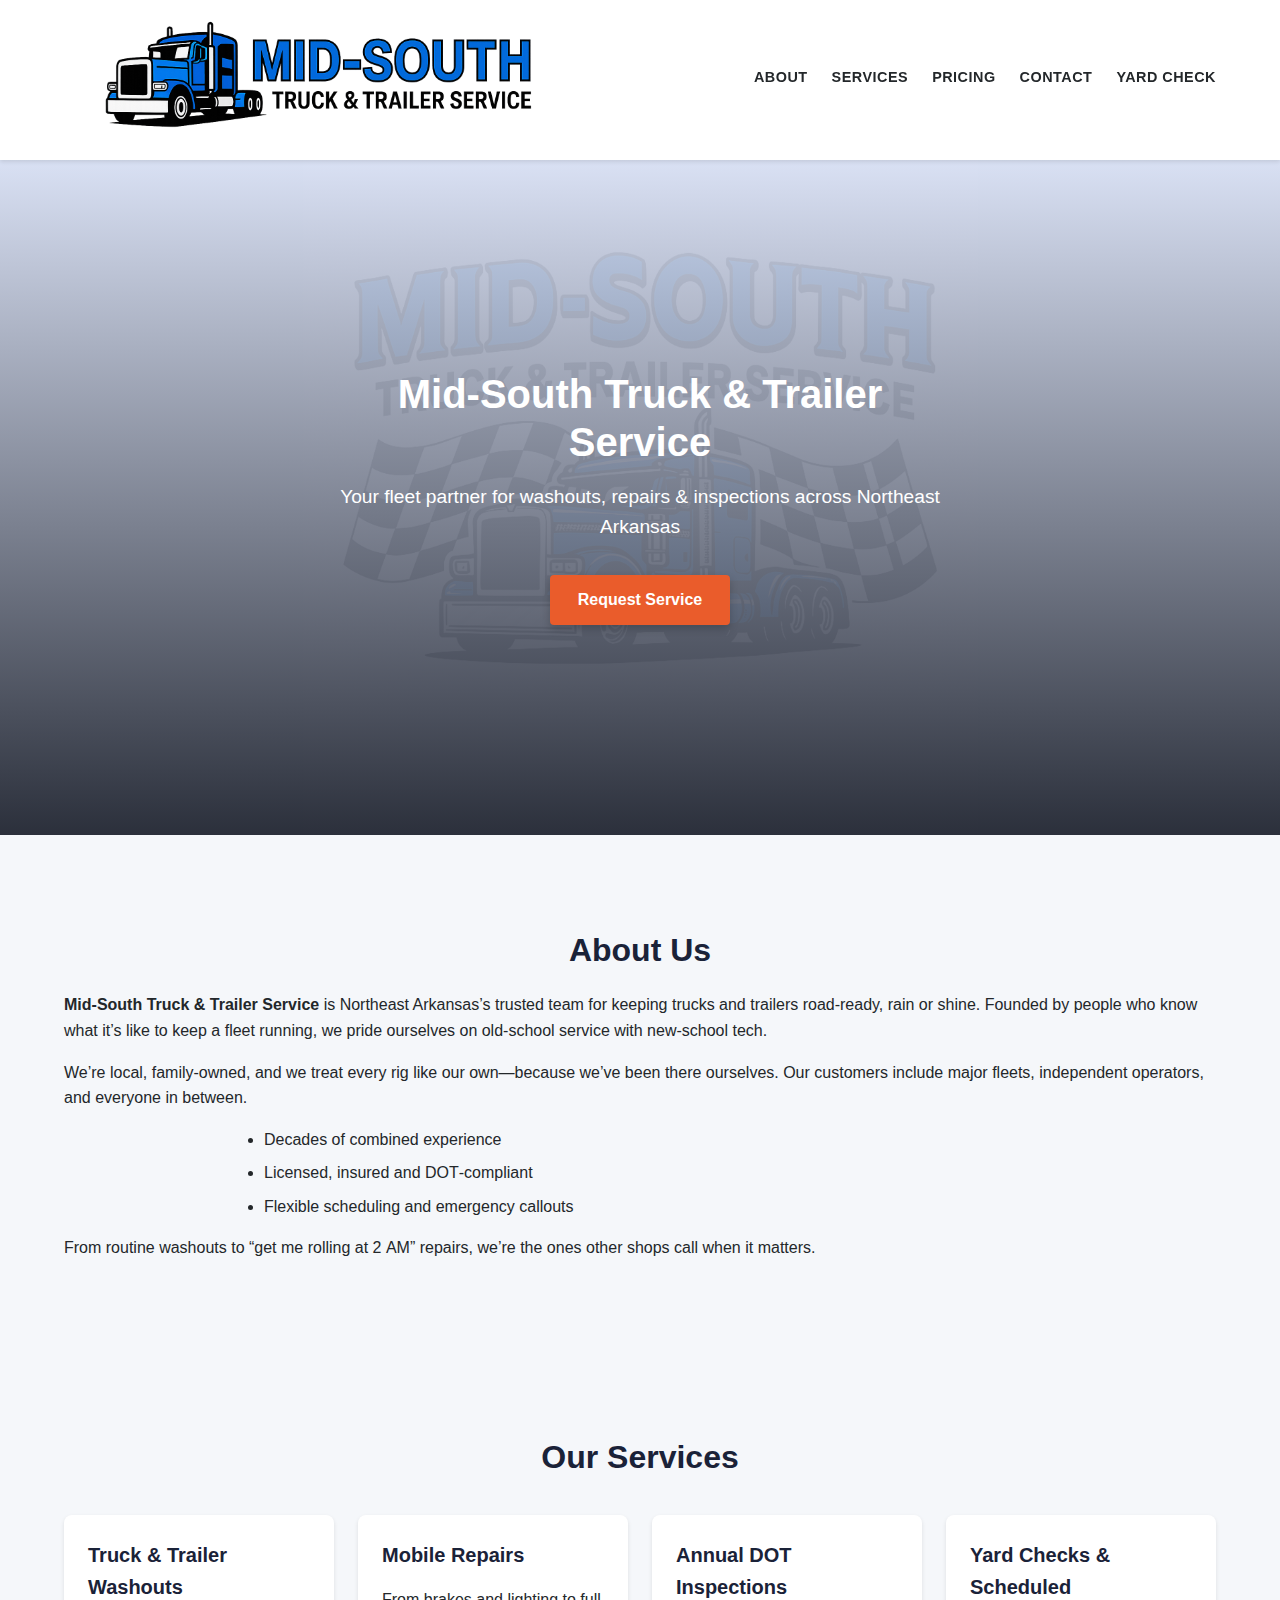
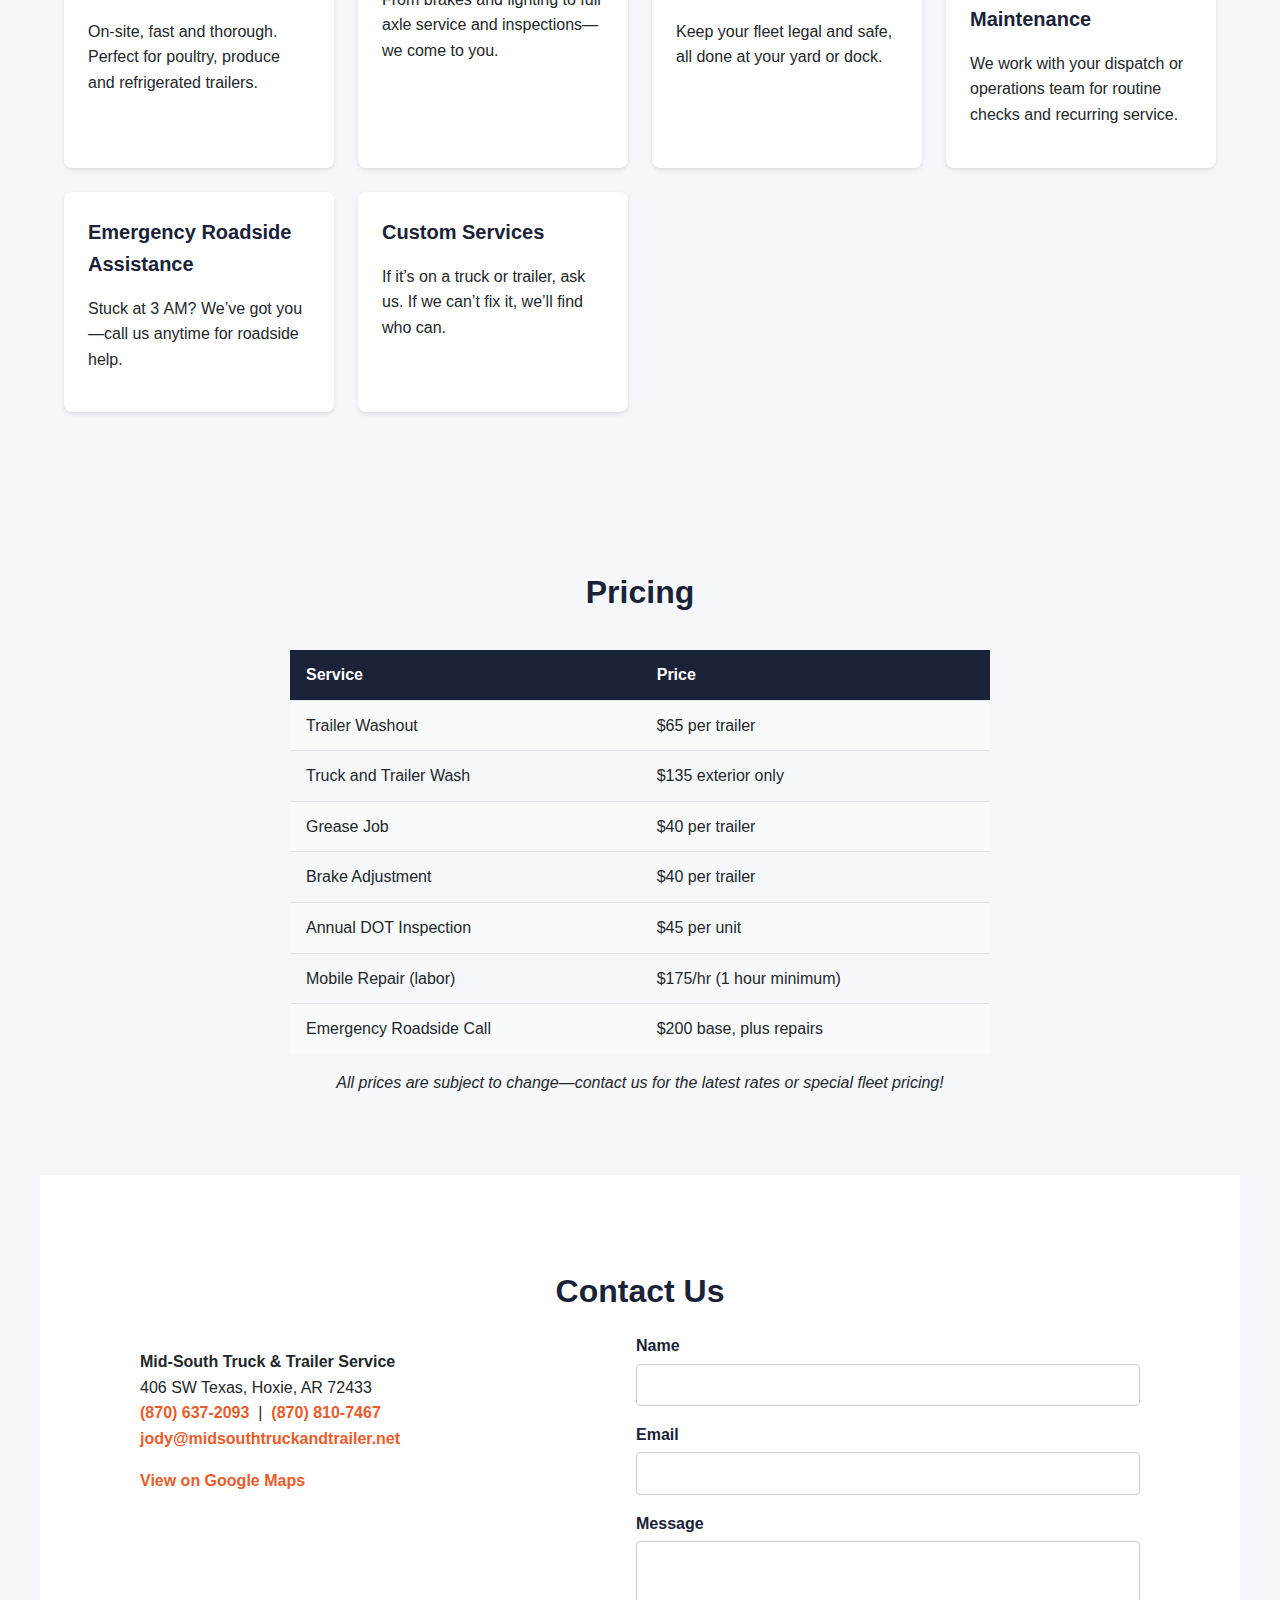
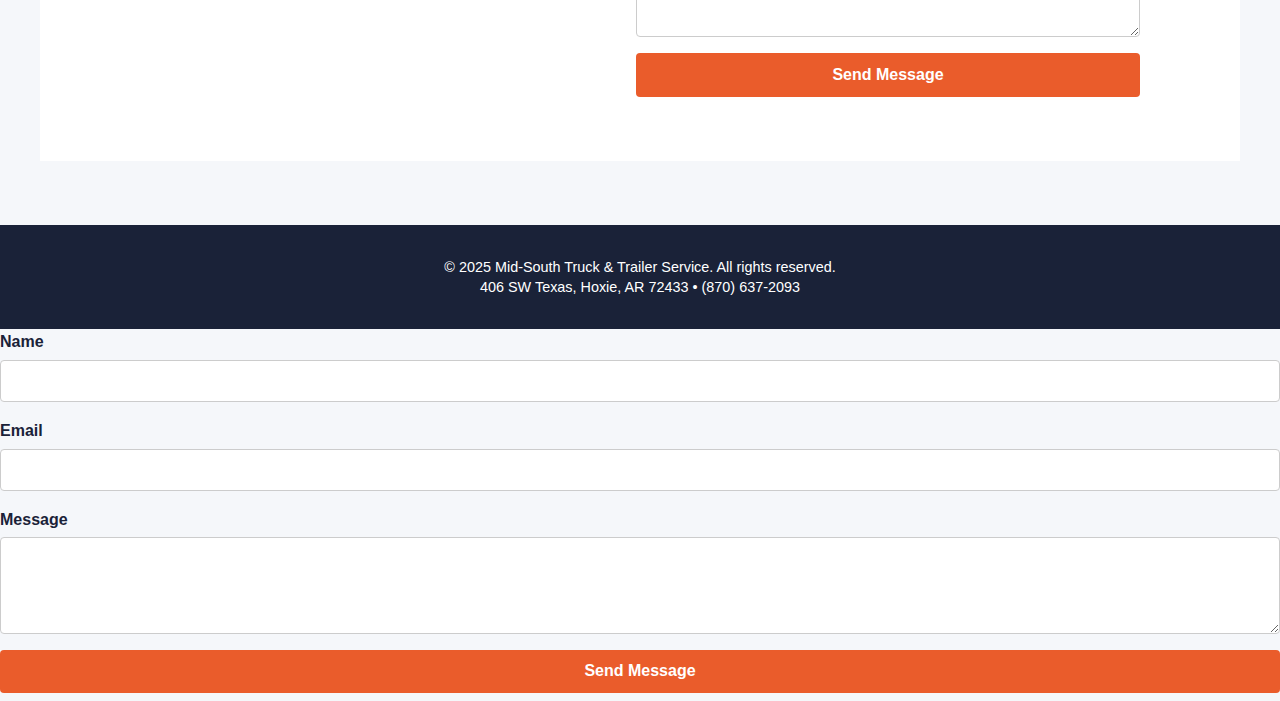
<file: index.html>
<!DOCTYPE html>
<html lang="en">
  <head>
    <meta charset="UTF-8">
    <meta name="viewport" content="width=device-width, initial-scale=1.0">
    <title>Mid‑South Truck &amp; Trailer Service</title>
    <!-- Custom stylesheet for the revamped site -->
    <link rel="stylesheet" href="style.css">
    <!-- SMTP.js for contact form email sending (replace token in script below) -->
  </head>
  <body>
    <header class="site-header">
      <div class="container">
        <a href="#">
          <img class="logo" src="MidSouthOfficialLogo2.png" alt="Mid‑South Truck &amp; Trailer Service Logo" />
        </a>
        <nav class="site-nav">
          <a href="#about">About</a>
          <a href="#services">Services</a>
          <a href="#pricing">Pricing</a>
          <a href="#contact">Contact</a>
          <a href="yardcheck/index.html">Yard Check</a>
        </nav>
      </div>
    </header>

    <section class="hero">
      <div class="hero-content">
        <h1>Mid‑South Truck &amp; Trailer Service</h1>
        <p>Your fleet partner for washouts, repairs &amp; inspections across Northeast Arkansas</p>
        <a class="cta-btn" href="#contact">Request Service</a>
      </div>
    </section>

    <section id="about" class="about-section section">
      <h2>About Us</h2>
      <p><strong>Mid‑South Truck &amp; Trailer Service</strong> is Northeast Arkansas’s trusted team for keeping trucks and trailers road‑ready, rain or shine. Founded by people who know what it’s like to keep a fleet running, we pride ourselves on old‑school service with new‑school tech.</p>
      <p>We’re local, family‑owned, and we treat every rig like our own—because we’ve been there ourselves. Our customers include major fleets, independent operators, and everyone in between.</p>
      <ul>
        <li>Decades of combined experience</li>
        <li>Licensed, insured and DOT‑compliant</li>
        <li>Flexible scheduling and emergency callouts</li>
      </ul>
      <p>From routine washouts to “get me rolling at 2 AM” repairs, we’re the ones other shops call when it matters.</p>
    </section>

    <section id="services" class="services-section section">
      <h2>Our Services</h2>
      <div class="services-grid">
        <div class="service-item">
          <h3>Truck &amp; Trailer Washouts</h3>
          <p>On‑site, fast and thorough. Perfect for poultry, produce and refrigerated trailers.</p>
        </div>
        <div class="service-item">
          <h3>Mobile Repairs</h3>
          <p>From brakes and lighting to full axle service and inspections—we come to you.</p>
        </div>
        <div class="service-item">
          <h3>Annual DOT Inspections</h3>
          <p>Keep your fleet legal and safe, all done at your yard or dock.</p>
        </div>
        <div class="service-item">
          <h3>Yard Checks &amp; Scheduled Maintenance</h3>
          <p>We work with your dispatch or operations team for routine checks and recurring service.</p>
        </div>
        <div class="service-item">
          <h3>Emergency Roadside Assistance</h3>
          <p>Stuck at 3 AM? We’ve got you—call us anytime for roadside help.</p>
        </div>
        <div class="service-item">
          <h3>Custom Services</h3>
          <p>If it’s on a truck or trailer, ask us. If we can’t fix it, we’ll find who can.</p>
        </div>
      </div>
    </section>

    <section id="pricing" class="pricing-section section">
      <h2>Pricing</h2>
      <table>
        <tr><th>Service</th><th>Price</th></tr>
        <tr><td>Trailer Washout</td><td>$65 per trailer</td></tr>
        <tr><td>Truck and Trailer Wash</td><td>$135 exterior only</td></tr>
        <tr><td>Grease Job</td><td>$40 per trailer</td></tr>
        <tr><td>Brake Adjustment</td><td>$40 per trailer</td></tr>
        <tr><td>Annual DOT Inspection</td><td>$45 per unit</td></tr>
        <tr><td>Mobile Repair (labor)</td><td>$175/hr (1 hour minimum)</td></tr>
        <tr><td>Emergency Roadside Call</td><td>$200 base, plus repairs</td></tr>
      </table>
      <p style="text-align:center; margin-top:1rem; font-style:italic;">All prices are subject to change—contact us for the latest rates or special fleet pricing!</p>
    </section>

    <section id="contact" class="contact-section section">
      <h2>Contact Us</h2>
      <div class="contact-content">
        <div class="contact-info">
          <p>
            <strong>Mid‑South Truck &amp; Trailer Service</strong><br />
            406 SW Texas, Hoxie, AR 72433<br />
            <a href="tel:+18706372093">(870) 637‑2093</a> &nbsp;|&nbsp; <a href="tel:+18708107467">(870) 810‑7467</a><br />
            <a href="mailto:jody@midsouthtruckandtrailer.net">jody@midsouthtruckandtrailer.net</a>
          </p>
          <p><a href="https://maps.google.com/?q=406+SW+Texas+Hoxie+AR+72433" target="_blank">View on Google Maps</a></p>
        </div>
        <form id="contact-form">
          <label for="contact-name">Name</label>
          <input id="contact-name" name="name" required />
          <label for="contact-email">Email</label>
          <input id="contact-email" name="email" type="email" required />
          <label for="contact-message">Message</label>
          <textarea id="contact-message" name="message" rows="4" required></textarea>
          <button type="submit">Send Message</button>
        </form>
      </div>
    </section>

    <footer class="site-footer">
      &copy; 2025 Mid‑South Truck &amp; Trailer Service. All rights reserved.<br />
      406 SW Texas, Hoxie, AR 72433 • (870) 637‑2093
    </footer>

<!-- Hidden iframe to receive the form submission -->
<iframe name="hidden_iframe" style="display:none;"></iframe>

<form id="contact-form"
      action="https://script.google.com/macros/s/AKfycbw-QzjafYY0tv8ylc_8umpkQt7AYn1NefOmsA_IhgWAMIQAbjZMk7frnTVeNFF8hGo/exec"
      method="post"
      target="hidden_iframe"
      onsubmit="contactSubmitted()">
  <label for="contact-name">Name</label>
  <input id="contact-name" name="name" required />
  <label for="contact-email">Email</label>
  <input id="contact-email" name="email" type="email" required />
  <label for="contact-message">Message</label>
  <textarea id="contact-message" name="message" rows="4" required></textarea>
  <!-- Hidden subject so your script knows what kind of email this is -->
  <input type="hidden" name="subject" value="Website Contact Form" />
  <button type="submit">Send Message</button>
</form>

<script>
function contactSubmitted() {
  // Wait a moment for the POST to go through
  setTimeout(function () {
    alert('Thanks for reaching out! We will contact you soon.');
    document.getElementById('contact-form').reset();
  }, 500);
}
</script>
  </body>
</html>
</file>
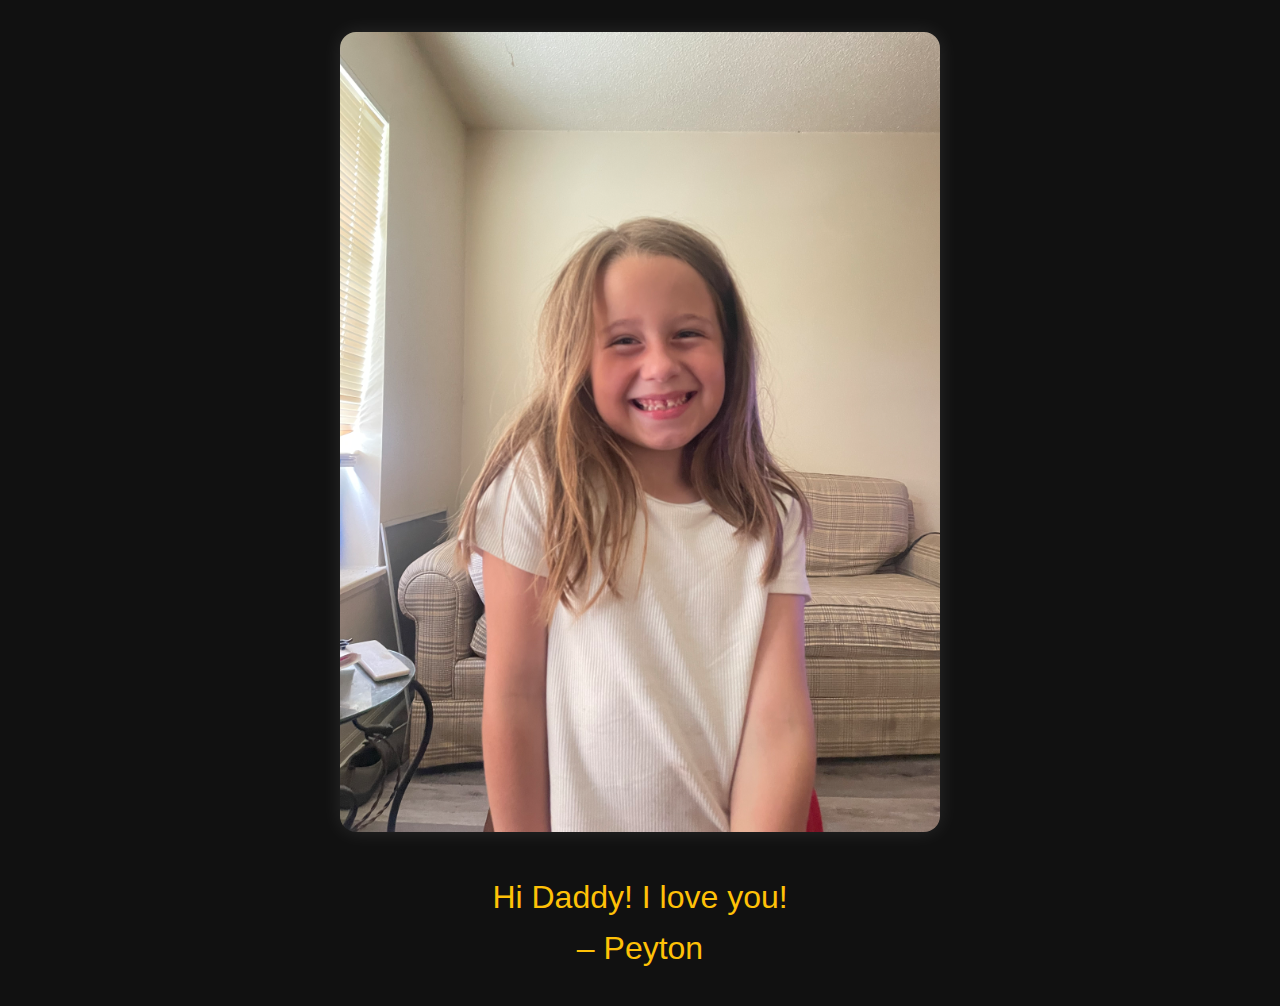
<file: message/index.html>
<!DOCTYPE html>
<html lang="en">
<head>
  <meta charset="UTF-8" />
  <meta name="viewport" content="width=device-width, initial-scale=1.0" />
  <title>A Message from Peyton</title>
  <link rel="stylesheet" href="/style.css" />
  <style>
    body {
      background-color: #111;
      color: #f2f2f2;
      font-family: 'Segoe UI', Tahoma, Geneva, Verdana, sans-serif;
      text-align: center;
      padding: 2rem;
    }

    .container {
      max-width: 800px;
      margin: auto;
    }

    .message-photo {
      width: 100%;
      max-width: 600px;
      border-radius: 16px;
      box-shadow: 0 0 20px rgba(255, 255, 255, 0.1);
    }

    .message-text {
      margin-top: 2rem;
      font-size: 2rem;
      color: #ffc107;
    }

    @media (max-width: 600px) {
      .message-text {
        font-size: 1.5rem;
      }
    }
  </style>
</head>
<body>
  <div class="container">
    <img src="Peyton.jpg" alt="Peyton smiling" class="message-photo" />
    <div class="message-text">Hi Daddy! I love you!<br>– Peyton</div>
  </div>
</body>
</html>
</file>
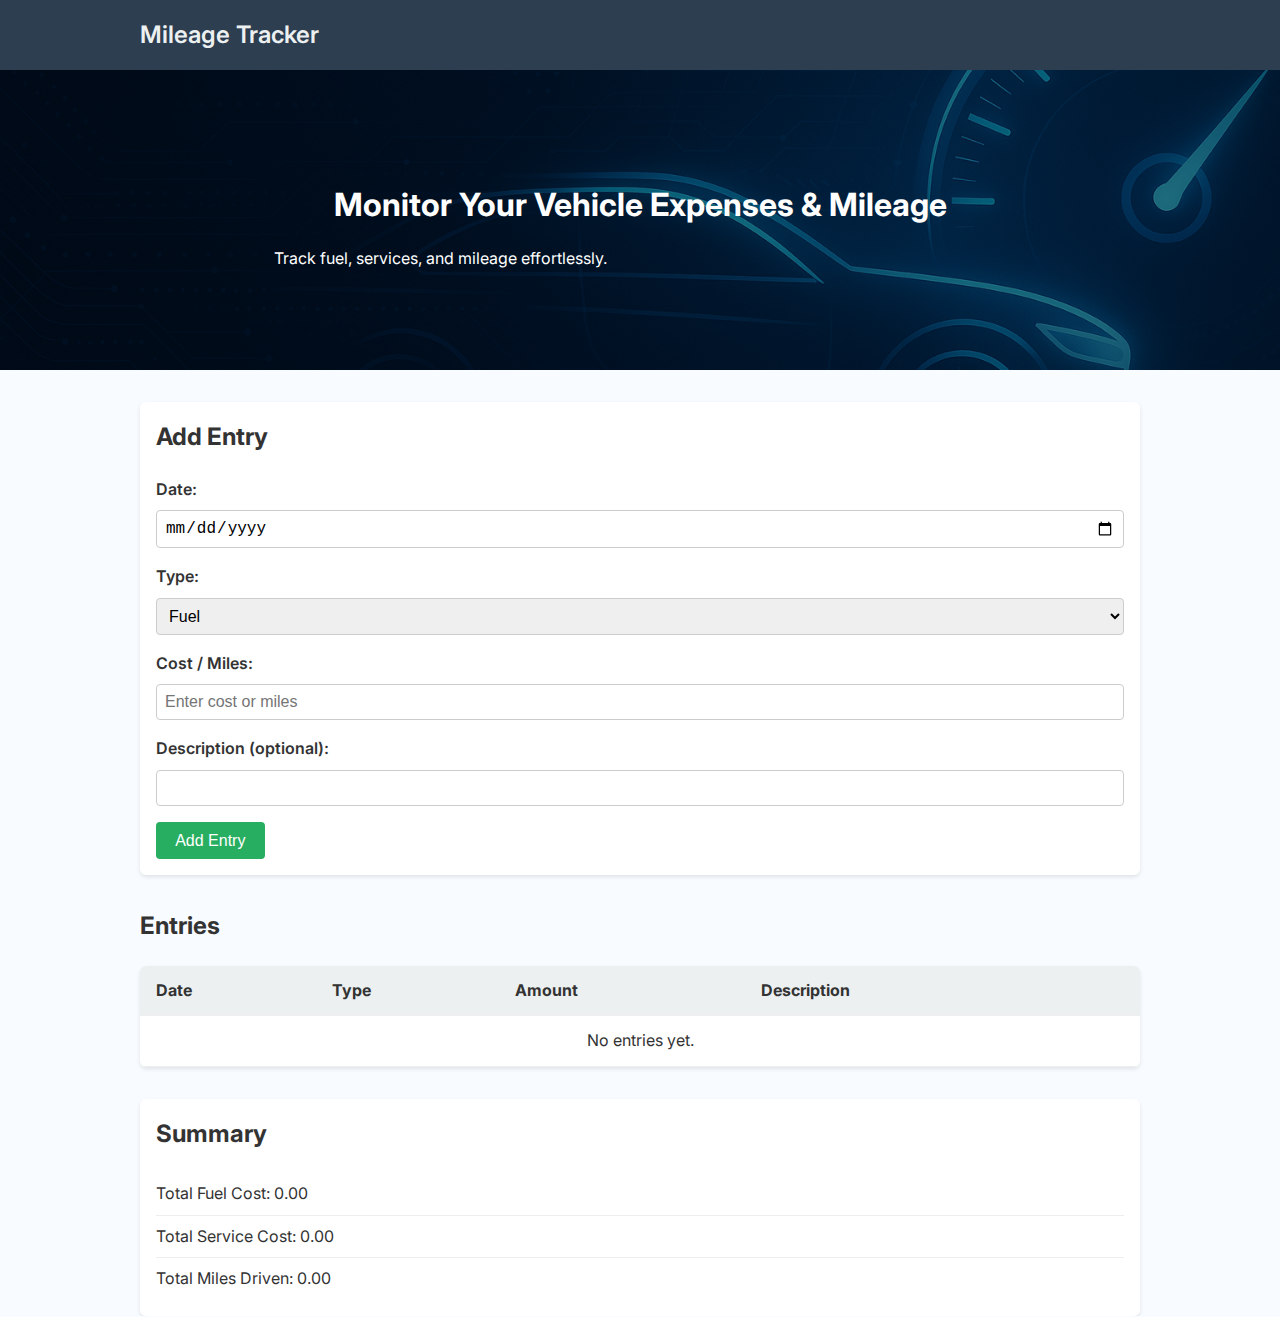
<file: mileagetracker/index.html>
<!DOCTYPE html>
<html lang="en">
<head>
    <meta charset="UTF-8">
    <meta name="viewport" content="width=device-width, initial-scale=1.0">
    <title>Mileage Tracker</title>
    <link rel="stylesheet" href="css/style.css">
</head>
<body>
    <!-- Navigation -->
    <nav class="navbar">
        <div class="container">
            <h1 class="logo">Mileage Tracker</h1>
        </div>
    </nav>

    <!-- Hero Section -->
    <section class="hero">
        <div class="hero-overlay">
            <div class="container">
                <h2 class="hero-title">Monitor Your Vehicle Expenses & Mileage</h2>
                <p class="hero-subtitle">Track fuel, services, and mileage effortlessly.</p>
            </div>
        </div>
    </section>

    <!-- Main Content -->
    <main class="container">
        <section class="entry-form">
            <h2>Add Entry</h2>
            <form id="entryForm">
                <div class="form-group">
                    <label for="entryDate">Date:</label>
                    <input type="date" id="entryDate" required>
                </div>
                <div class="form-group">
                    <label for="entryType">Type:</label>
                    <select id="entryType" required>
                        <option value="fuel">Fuel</option>
                        <option value="service">Service</option>
                        <option value="mileage">Mileage</option>
                    </select>
                </div>
                <div class="form-group">
                    <label for="entryAmount">Cost / Miles:</label>
                    <input type="number" step="0.01" id="entryAmount" placeholder="Enter cost or miles" required>
                </div>
                <div class="form-group">
                    <label for="entryDescription">Description (optional):</label>
                    <input type="text" id="entryDescription">
                </div>
                <button type="submit" class="btn">Add Entry</button>
            </form>
        </section>

        <section class="entry-list">
            <h2>Entries</h2>
            <table id="entriesTable">
                <thead>
                    <tr>
                        <th>Date</th>
                        <th>Type</th>
                        <th>Amount</th>
                        <th>Description</th>
                        <th></th>
                    </tr>
                </thead>
                <tbody>
                    <!-- Entries will be inserted here -->
                </tbody>
            </table>
        </section>

        <section class="summary">
            <h2>Summary</h2>
            <ul id="summaryList">
                <!-- Summary stats will be inserted here -->
            </ul>
        </section>
    </main>

    <script src="js/script.js"></script>
</body>
</html>
</file>
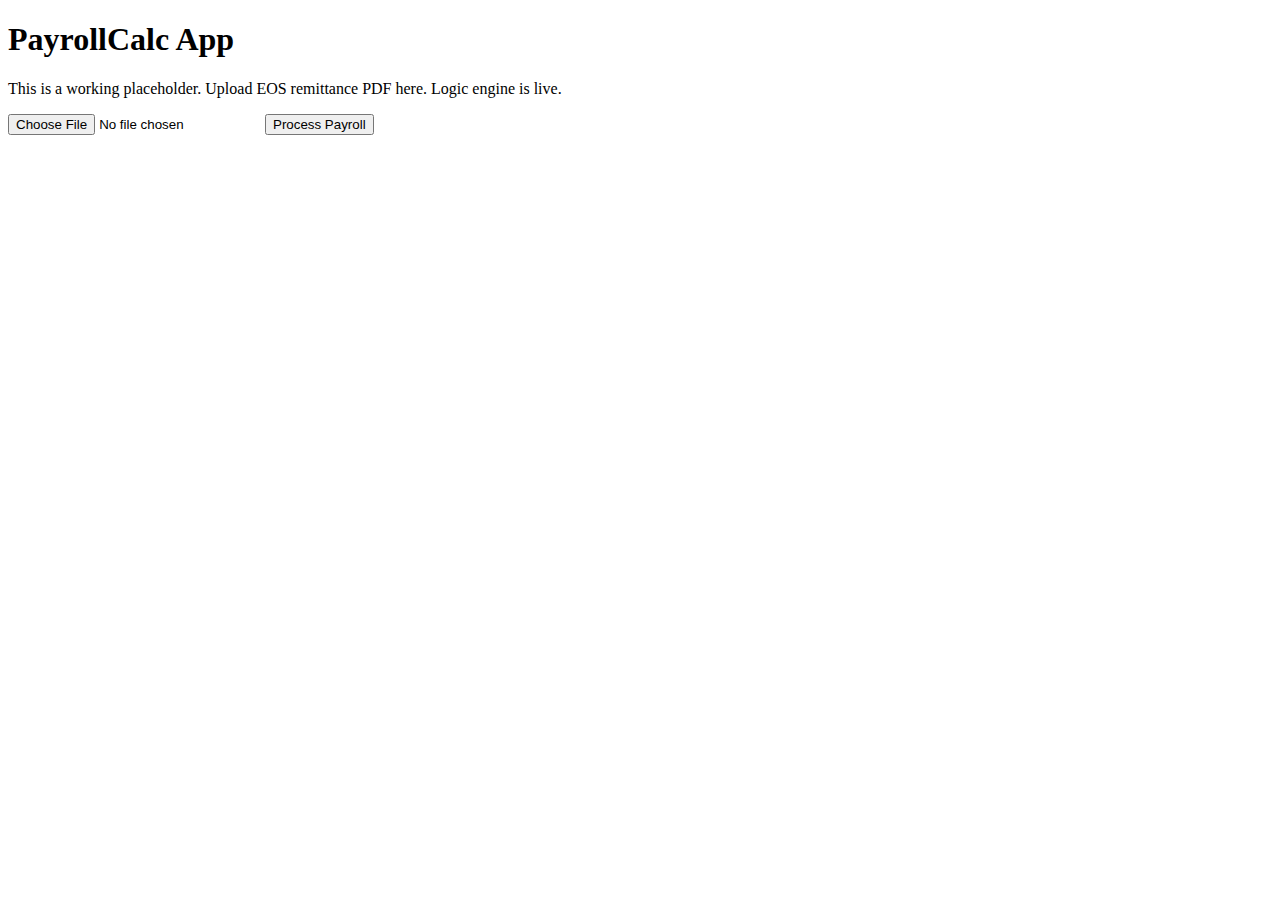
<file: payrollcalc/index.html>
<!DOCTYPE html>
<html lang="en">
<head>
  <meta charset="UTF-8" />
  <meta name="viewport" content="width=device-width, initial-scale=1.0" />
  <title>PayrollCalc</title>
</head>
<body>
  <h1>PayrollCalc App</h1>
  <p>This is a working placeholder. Upload EOS remittance PDF here. Logic engine is live.</p>
  <form action="#" method="POST" enctype="multipart/form-data">
    <input type="file" name="remittance" accept=".pdf" />
    <button type="submit">Process Payroll</button>
  </form>
</body>
</html>
</file>
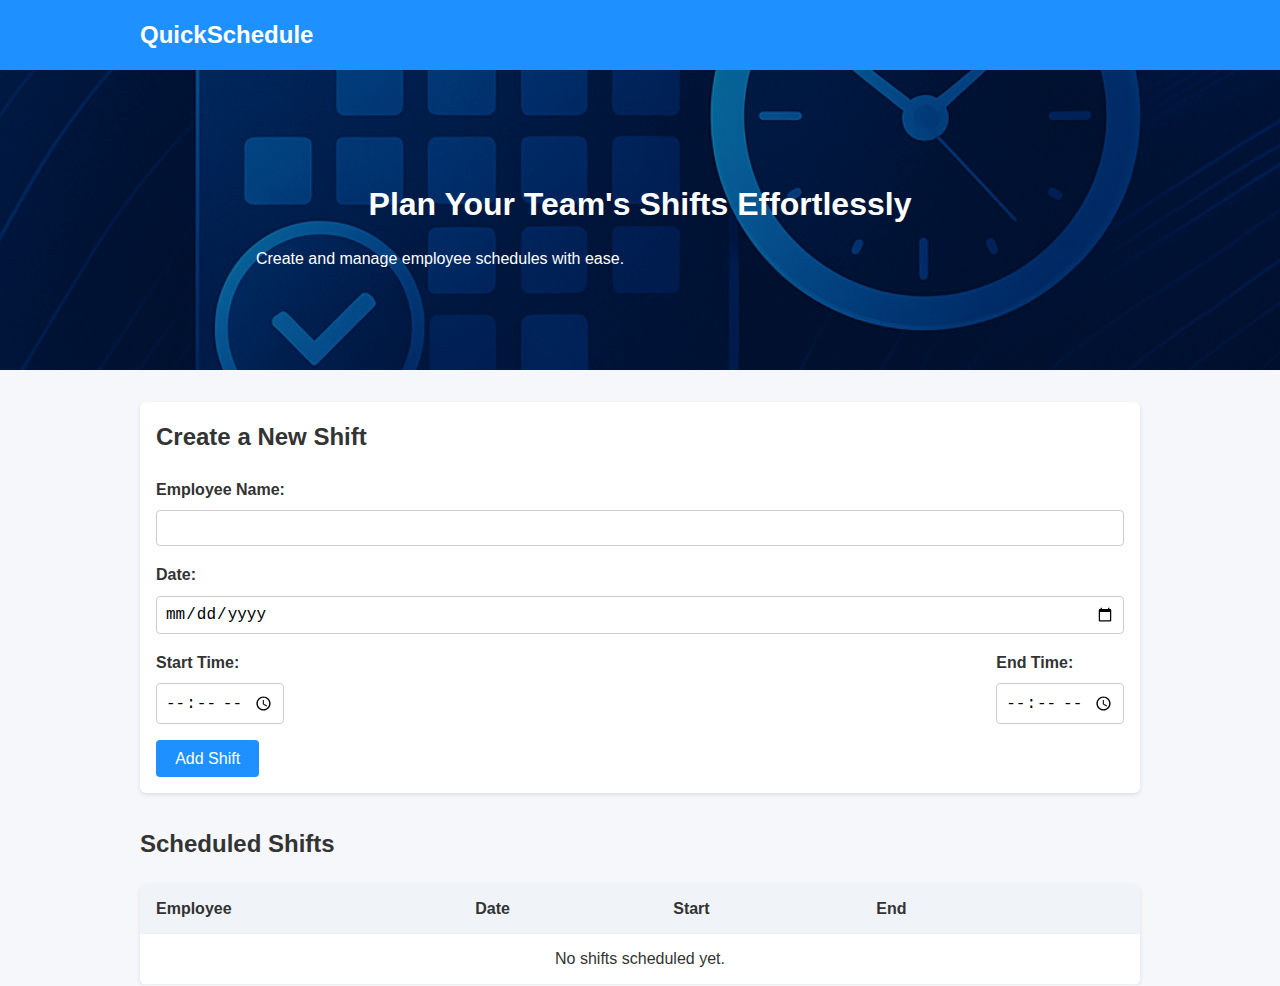
<file: Quickschedule/index.html>
<!DOCTYPE html>
<html lang="en">
<head>
    <meta charset="UTF-8">
    <meta name="viewport" content="width=device-width, initial-scale=1.0">
    <title>QuickSchedule</title>
    <link rel="stylesheet" href="css/style.css">
</head>
<body>
    <!-- Navigation -->
    <nav class="navbar">
        <div class="container">
            <h1 class="logo">QuickSchedule</h1>
        </div>
    </nav>

    <!-- Hero Section -->
    <section class="hero">
        <div class="hero-overlay">
            <div class="container">
                <h2 class="hero-title">Plan Your Team's Shifts Effortlessly</h2>
                <p class="hero-subtitle">Create and manage employee schedules with ease.</p>
            </div>
        </div>
    </section>

    <!-- Main Content -->
    <main class="container">
        <section class="scheduler">
            <h2>Create a New Shift</h2>
            <form id="scheduleForm">
                <div class="form-group">
                    <label for="employeeName">Employee Name:</label>
                    <input type="text" id="employeeName" required>
                </div>
                <div class="form-group">
                    <label for="shiftDate">Date:</label>
                    <input type="date" id="shiftDate" required>
                </div>
                <div class="form-row">
                    <div class="form-group">
                        <label for="startTime">Start Time:</label>
                        <input type="time" id="startTime" required>
                    </div>
                    <div class="form-group">
                        <label for="endTime">End Time:</label>
                        <input type="time" id="endTime" required>
                    </div>
                </div>
                <button type="submit" class="btn">Add Shift</button>
            </form>
        </section>

        <section class="schedule-list">
            <h2>Scheduled Shifts</h2>
            <table id="scheduleTable">
                <thead>
                    <tr>
                        <th>Employee</th>
                        <th>Date</th>
                        <th>Start</th>
                        <th>End</th>
                        <th></th>
                    </tr>
                </thead>
                <tbody>
                    <!-- Schedule rows will be inserted here by JavaScript -->
                </tbody>
            </table>
        </section>
    </main>

    <script src="js/script.js"></script>
</body>
</html>
</file>
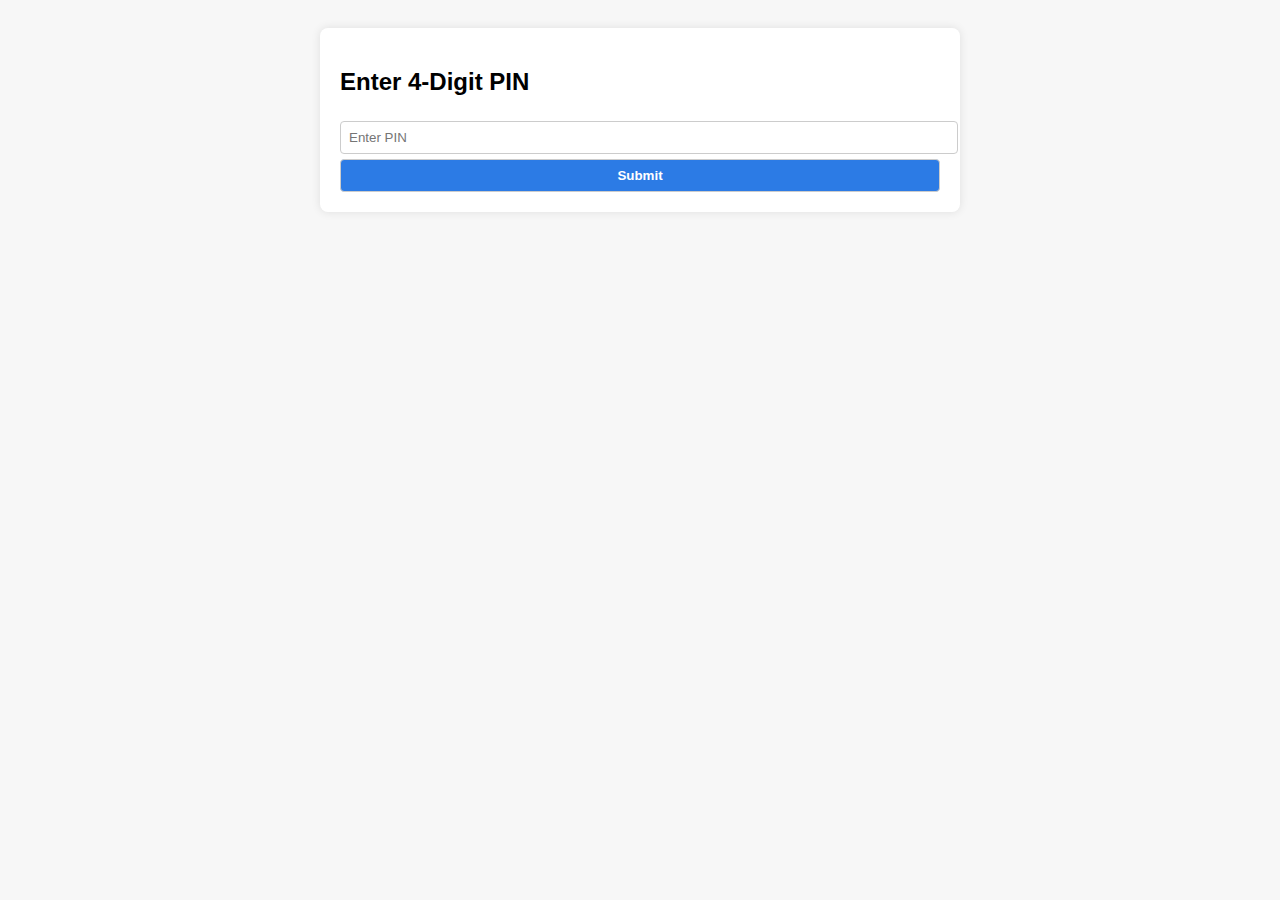
<file: yardcheck/index.html>
<!DOCTYPE html>
<html lang="en">
<head>
  <meta charset="UTF-8" />
  <meta name="viewport" content="width=device-width, initial-scale=1.0" />
  <title>EOS Yard Check</title>
  <script defer src="yard_check.js"></script>
  <style>
    body {
      font-family: sans-serif;
      background-color: #f7f7f7;
      padding: 20px;
    }
    .hidden {
      display: none;
    }
    .card {
      background: white;
      padding: 20px;
      border-radius: 8px;
      box-shadow: 0 0 10px rgba(0, 0, 0, 0.1);
      max-width: 600px;
      margin: auto;
    }
    label {
      font-weight: bold;
      display: block;
      margin-top: 15px;
    }
    input, select, textarea, button {
      width: 100%;
      padding: 8px;
      margin-top: 5px;
      border-radius: 4px;
      border: 1px solid #ccc;
    }
    button {
      background-color: #2c7be5;
      color: white;
      font-weight: bold;
      cursor: pointer;
    }
    button:hover {
      background-color: #1a5dc9;
    }
  </style>
</head>
<body>
  <div class="card">
    <div id="login-section">
      <h2>Enter 4-Digit PIN</h2>
      <input type="password" id="pin-input" maxlength="4" placeholder="Enter PIN" />
      <button onclick="verifyPin()">Submit</button>
    </div>

    <div id="form-section" class="hidden">
      <h2>EOS Yard Check - Hello <span id="username"></span></h2>

      <label for="location">Location</label>
      <select id="yard-location" onchange="updateLocationOptions()">
        <option value="">-- Select --</option>
        <option value="Pocahontas">Pocahontas</option>
        <option value="Batesville">Batesville</option>
      </select>

      <div id="sub-location-group" class="hidden">
        <label for="sub-location">Specific Location</label>
        <select id="sub-location"></select>
      </div>

      <label for="trailer">Trailer Number</label>
      <input type="text" id="trailer-number" />

      <label for="load-status">Loaded or Empty?</label>
      <select id="load-status">
        <option value="Loaded">Loaded</option>
        <option value="Empty">Empty</option>
      </select>

      <label for="fuel">Fuel Level</label>
      <select id="fuel">
        <option value="Empty">Empty</option>
        <option value="1/4">1/4</option>
        <option value="1/2">1/2</option>
        <option value="3/4">3/4</option>
        <option value="Full">Full</option>
      </select>

      <label for="temperature">Trailer Temperature (°F)</label>
      <input type="number" id="temperature" />

      <label for="washout">Trailer Wash Out?</label>
      <select id="washout">
        <option value="No">No</option>
        <option value="Yes">Yes</option>
      </select>

      <label for="notes">Notes / Issues to Report</label>
      <textarea id="notes" rows="4" placeholder="Note flats, brake issues, greasing, etc. and message Darrell in Cliq with photos!"></textarea>

      <button onclick="submitTrailerEntry()">Submit This Trailer</button>
    </div>

    <div id="confirmation-section" class="hidden">
      <h2>Review Entry</h2>
      <div id="entry-summary"></div>
      <p>Is this information correct?</p>
      <button onclick="confirmEntry(true)">Yes</button>
      <button onclick="confirmEntry(false)">No</button>
    </div>

    <div id="more-trailers-section" class="hidden">
      <p>Are there any more trailers to enter?</p>
      <button onclick="handleMore(true)">Yes</button>
      <button onclick="handleMore(false)">No</button>
    </div>

    <div id="final-section" class="hidden">
      <h2>Daily Yard Check Complete!</h2>
      <p>Would you like a copy of your yard check emailed to you?</p>
      <button onclick="sendCopy(true)">Yes</button>
      <button onclick="sendCopy(false)">No</button>
    </div>
  </div>
</body>
</html>
</file>
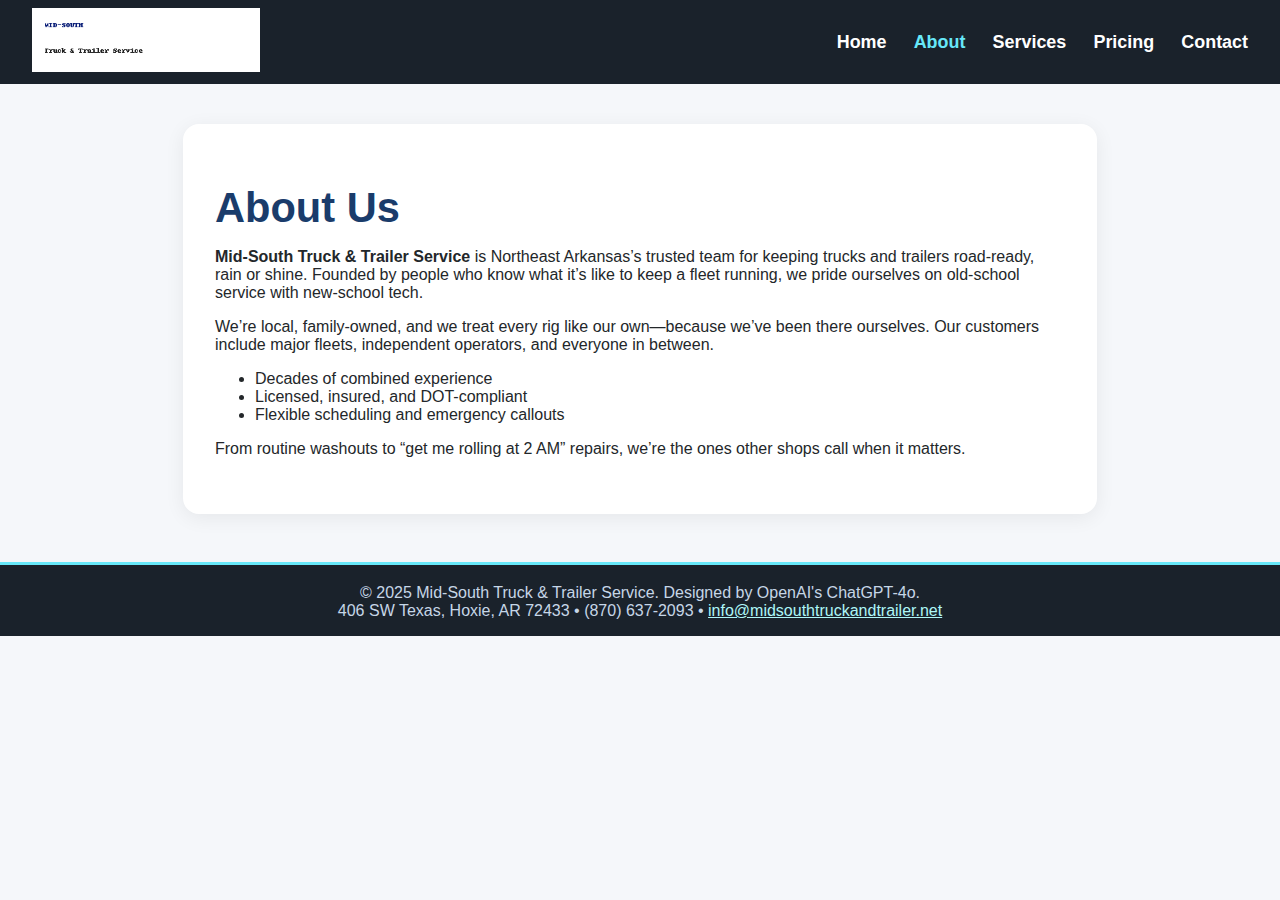
<file: about.html>
<!DOCTYPE html>
<html lang="en">
<head>
  <meta charset="UTF-8">
  <meta name="viewport" content="width=device-width,initial-scale=1.0">
  <title>About | Mid-South Truck & Trailer Service</title>
  <meta name="description" content="About Mid-South Truck & Trailer Service, serving Arkansas fleets since 2025. Family-owned and local.">
  <link rel="stylesheet" href="css/style.css">
</head>
<body>

<div class="header">
  <a href="index.html"><img class="logo" src="images/logo.png" alt="Mid-South Truck & Trailer Service Logo"></a>
  <nav class="nav">
    <a href="index.html" class="">Home</a>
    <a href="about.html" class="active">About</a>
    <a href="services.html" class="">Services</a>
    <a href="pricing.html" class="">Pricing</a>
    <a href="contact.html" class="">Contact</a>
  </nav>
</div>

<div class="section" style="margin-top:2.5rem;">
  <h1>About Us</h1>
  <p><strong>Mid-South Truck & Trailer Service</strong> is Northeast Arkansas’s trusted team for keeping trucks and trailers road-ready, rain or shine. Founded by people who know what it’s like to keep a fleet running, we pride ourselves on old-school service with new-school tech.</p>
  <p>We’re local, family-owned, and we treat every rig like our own—because we’ve been there ourselves. Our customers include major fleets, independent operators, and everyone in between.</p>
  <ul>
    <li>Decades of combined experience</li>
    <li>Licensed, insured, and DOT-compliant</li>
    <li>Flexible scheduling and emergency callouts</li>
  </ul>
  <p>From routine washouts to “get me rolling at 2 AM” repairs, we’re the ones other shops call when it matters.</p>
</div>

<div class="footer">
  &copy; 2025 Mid-South Truck & Trailer Service. Designed by OpenAI's ChatGPT-4o.<br>
  406 SW Texas, Hoxie, AR 72433 &bull; (870) 637-2093 &bull; <a href="mailto:info@midsouthtruckandtrailer.net" style="color:#aef6f7;">info@midsouthtruckandtrailer.net</a>
</div>

</body>
</html>
</file>
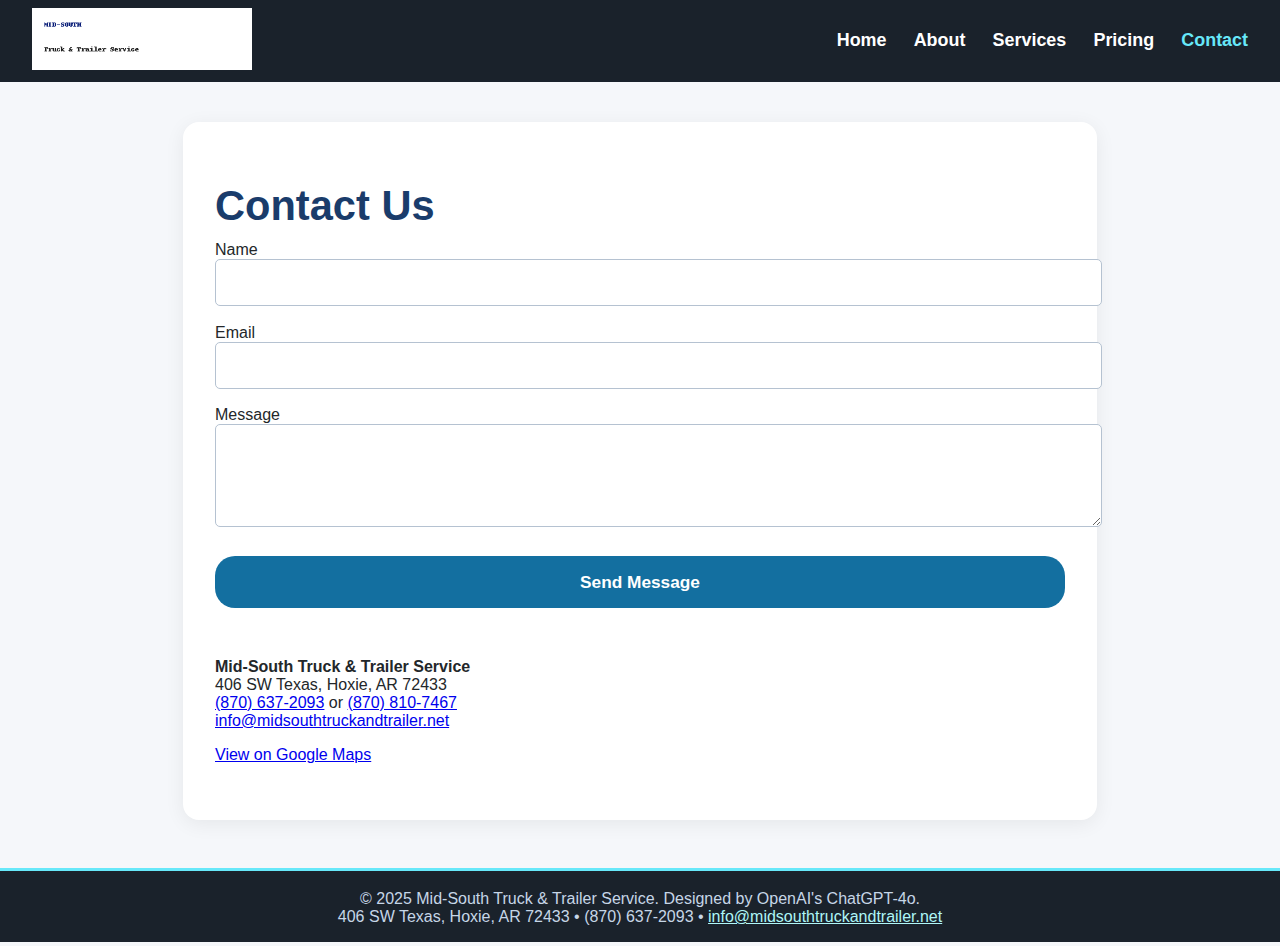
<file: contact.html>
<!DOCTYPE html>
<html lang="en">
<head>
  <meta charset="UTF-8">
  <meta name="viewport" content="width=device-width,initial-scale=1.0">
  <title>Contact | Mid-South Truck & Trailer Service</title>
  <meta name="description" content="Contact Mid-South Truck & Trailer Service in Hoxie, AR. Phone, email, and quick contact form.">
  <link rel="stylesheet" href="css/style.css">
</head>
<body>

<div class="header">
  <a href="index.html"><img class="logo" src="images/logo.png" alt="Mid-South Truck & Trailer Service Logo" style="width: 220px; height: auto;"></a>
  <nav class="nav">
    <a href="index.html" class="">Home</a>
    <a href="about.html" class="">About</a>
    <a href="services.html" class="">Services</a>
    <a href="pricing.html" class="">Pricing</a>
    <a href="contact.html" class="active">Contact</a>
  </nav>
</div>

<div class="section" style="margin-top:2.5rem;">
  <h1>Contact Us</h1>
  <form action="mailto:info@midsouthtruckandtrailer.net" method="POST" enctype="text/plain">
    <label for="name">Name</label>
    <input id="name" name="name" required>
    <label for="email">Email</label>
    <input id="email" name="email" type="email" required>
    <label for="message">Message</label>
    <textarea id="message" name="message" rows="4" required></textarea>
    <input type="submit" value="Send Message">
  </form>
  <p style="margin-top:2rem;">
    <strong>Mid-South Truck & Trailer Service</strong><br>
    406 SW Texas, Hoxie, AR 72433<br>
    <a href="tel:+18706372093">(870) 637-2093</a> or <a href="tel:+18708107467">(870) 810-7467</a><br>
    <a href="mailto:darrell@midsouthtruckandtrailer.net">info@midsouthtruckandtrailer.net</a>
  </p>
  <p>
    <a href="https://maps.google.com/?q=406+SW+Texas+Hoxie+AR+72433" target="_blank">View on Google Maps</a>
  </p>
</div>

<div class="footer">
  &copy; 2025 Mid-South Truck & Trailer Service. Designed by OpenAI's ChatGPT-4o.<br>
  406 SW Texas, Hoxie, AR 72433 &bull; (870) 637-2093 &bull; <a href="mailto:darrell@midsouthtruckandtrailer.net" style="color:#aef6f7;">info@midsouthtruckandtrailer.net</a>
</div>

</body>
</html>
</file>
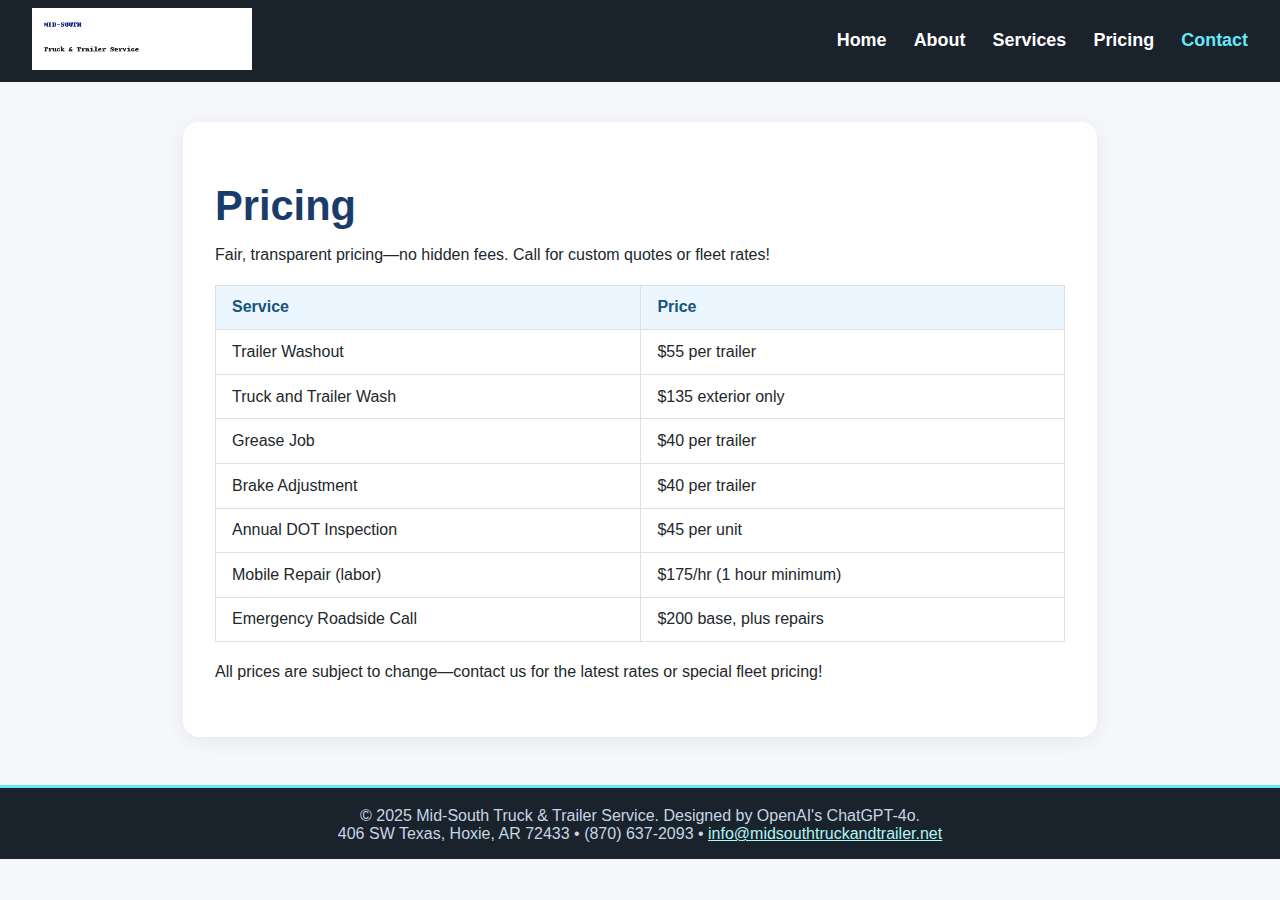
<file: pricing.html>
<!DOCTYPE html>
<html lang="en">
<head>
  <meta charset="UTF-8">
  <meta name="viewport" content="width=device-width,initial-scale=1.0">
  <title>Pricing | Mid-South Truck & Trailer Service</title>
  <meta name="description" content="Upfront pricing for truck washouts, trailer repair, and mobile service in Arkansas. No surprises.">
  <link rel="stylesheet" href="css/style.css">
</head>
<body>

  <div class="header">
    <a href="index.html"><img class="logo" src="images/logo.png" alt="Mid-South Truck & Trailer Service Logo" style="width: 220px; height: auto;"></a>
    <nav class="nav">
      <a href="index.html" class="">Home</a>
      <a href="about.html" class="">About</a>
      <a href="services.html" class="">Services</a>
      <a href="pricing.html" class="">Pricing</a>
      <a href="contact.html" class="active">Contact</a>
    </nav>
  </div>

<div class="section" style="margin-top:2.5rem;">
  <h1>Pricing</h1>
  <p>Fair, transparent pricing—no hidden fees. Call for custom quotes or fleet rates!</p>
  <table class="price-table">
    <tr><th>Service</th><th>Price</th></tr>
    <tr><td>Trailer Washout</td><td>$55 per trailer</td></tr>
    <tr><td>Truck and Trailer Wash</td><td>$135 exterior only</td></tr>
    <tr><td>Grease Job</td><td>$40 per trailer</td></tr>
    <tr><td>Brake Adjustment</td><td>$40 per trailer</td></tr>
    <tr><td>Annual DOT Inspection</td><td>$45 per unit</td></tr>
    <tr><td>Mobile Repair (labor)</td><td>$175/hr (1 hour minimum)</td></tr>
    <tr><td>Emergency Roadside Call</td><td>$200 base, plus repairs</td></tr>
  </table>
  <p>All prices are subject to change—contact us for the latest rates or special fleet pricing!</p>
</div>

<div class="footer">
  &copy; 2025 Mid-South Truck & Trailer Service. Designed by OpenAI's ChatGPT-4o.<br>
  406 SW Texas, Hoxie, AR 72433 &bull; (870) 637-2093 &bull; <a href="mailto:info@midsouthtruckandtrailer.net" style="color:#aef6f7;">info@midsouthtruckandtrailer.net</a>
</div>

</body>
</html>
</file>
<file: style.css>
/*
  Revamped stylesheet for the Mid‑South Truck & Trailer Service website.
  This file defines a modern, responsive layout with a clean color palette
  and polished typography.  The design replaces the old work‑van hero image
  with a subtle logo watermark and gradient overlay so the headline text
  remains readable.  Sections are separated by generous spacing, and
  components such as the services grid, pricing table and contact form
  are styled consistently to tie the site together.
*/

/* Root color variables allow easy customization of the site palette. */
:root {
  --primary-color: #1a2238;        /* deep navy used for headers and footer */
  --accent-color: #ea5c2b;         /* warm orange for call‑to‑action elements */
  --background-color: #f5f7fa;     /* light grey page background */
  --section-background: #ffffff;   /* white panels for contrast */
  --text-color: #23272a;           /* dark charcoal for primary text */
}

/* Global resets */
* {
  box-sizing: border-box;
}

body {
  margin: 0;
  padding: 0;
  font-family: "Segoe UI", Arial, sans-serif;
  line-height: 1.6;
  background-color: var(--background-color);
  color: var(--text-color);
}

a {
  color: var(--accent-color);
  text-decoration: none;
  transition: color 0.2s;
}
a:hover {
  color: #c94a21; /* slightly darker on hover */
}

/* Header and navigation */
.site-header {
  position: sticky;
  top: 0;
  width: 100%;
  background-color: var(--section-background);
  box-shadow: 0 2px 4px rgba(0, 0, 0, 0.1);
  z-index: 1000;
}
.site-header .container {
  max-width: 1200px;
  margin: 0 auto;
  display: flex;
  align-items: center;
  justify-content: space-between;
  padding: 1rem 1.5rem;
}
.site-header .logo {
  height: 120px;
  width: auto;
  margin-right: 4rem;
}
.site-nav {
  display: flex;
  align-items: center;
  gap: 1.5rem;
  margin-left: 4rem;
}
.site-nav a {
  color: var(--text-color);
  font-weight: 600;
  font-size: 0.9rem;
  text-transform: uppercase;
  letter-spacing: 0.5px;
  padding-bottom: 0.2rem;
  border-bottom: 2px solid transparent;
}
.site-nav a:hover {
  color: var(--accent-color);
  border-bottom-color: var(--accent-color);
}

/* Hero section */
.hero {
  position: relative;
  display: flex;
  align-items: center;
  justify-content: center;
  text-align: center;
  height: 75vh;
  min-height: 480px;
  color: #ffffff;
  overflow: hidden;
}
/* Watermark logo background */
.hero::before {
  content: "";
  position: absolute;
  top: 0;
  left: 0;
  width: 100%;
  height: 100%;
  background-image: url("MidSouthOfficialLogo.png");
  background-position: center;
  background-repeat: no-repeat;
  background-size: contain;
  opacity: 0.2; /* faint watermark */
  z-index: 1;
}
/* Gradient overlay for readability */
.hero::after {
  content: "";
  position: absolute;
  top: 0;
  left: 0;
  width: 100%;
  height: 100%;
  background: linear-gradient(
    to bottom,
    rgba(205, 215, 241, 0.7) 0%,
    rgba(8, 13, 26, 0.85) 100%
  );
  z-index: 2;
}
.hero-content {
  position: relative;
  z-index: 3;
  max-width: 700px;
  padding: 1rem 2rem;
}
.hero h1 {
  font-size: 2.5rem;
  margin: 0 0 1rem;
  line-height: 1.2;
}
.hero p {
  font-size: 1.2rem;
  margin: 0 0 2rem;
}
.cta-btn {
  display: inline-block;
  padding: 0.75rem 1.75rem;
  font-size: 1rem;
  font-weight: 600;
  color: #ffffff;
  background-color: var(--accent-color);
  border-radius: 4px;
  box-shadow: 0 4px 8px rgba(0, 0, 0, 0.2);
  transition: background-color 0.2s, transform 0.2s;
}
.cta-btn:hover {
  background-color: #c94a21;
  transform: translateY(-2px);
}

/* Generic section styling */
.section {
  padding: 4rem 1.5rem;
  max-width: 1200px;
  margin: 0 auto;
  scroll-margin-top: 120px;
}
.section h2 {
  font-size: 2rem;
  margin-bottom: 1rem;
  color: var(--primary-color);
  text-align: center;
}
.section p {
  margin-bottom: 1rem;
  line-height: 1.6;
}
.section ul {
  margin: 1rem auto;
  padding-left: 1.5rem;
  max-width: 800px;
  list-style-type: disc;
}
.section ul li {
  margin-bottom: 0.5rem;
}

/* Services grid */
.services-grid {
  display: grid;
  grid-template-columns: repeat(auto-fill, minmax(260px, 1fr));
  gap: 1.5rem;
  margin-top: 2rem;
}
.service-item {
  background-color: var(--section-background);
  border-radius: 8px;
  padding: 1.5rem;
  box-shadow: 0 2px 4px rgba(0, 0, 0, 0.1);
  transition: transform 0.2s, box-shadow 0.2s;
}
.service-item:hover {
  transform: translateY(-3px);
  box-shadow: 0 8px 12px rgba(0, 0, 0, 0.15);
}
.service-item h3 {
  margin-top: 0;
  margin-bottom: 0.5rem;
  color: var(--primary-color);
  font-size: 1.25rem;
}

/* Pricing table */
.pricing-section table {
  width: 100%;
  max-width: 700px;
  margin: 2rem auto 0;
  border-collapse: collapse;
  overflow-x: auto;
}
.pricing-section th,
.pricing-section td {
  padding: 0.75rem 1rem;
  border-bottom: 1px solid #e0e4ea;
  text-align: left;
}
.pricing-section th {
  background-color: var(--primary-color);
  color: #ffffff;
  font-weight: 600;
}
.pricing-section tr:nth-child(even) td {
  background-color: #f8fafc;
}
.pricing-section tr:last-child td {
  border-bottom: none;
}

/* Contact section */
.contact-section {
  background-color: var(--section-background);
  padding: 4rem 1.5rem;
}
.contact-content {
  display: flex;
  flex-wrap: wrap;
  gap: 2rem;
  max-width: 1000px;
  margin: 0 auto;
  align-items: flex-start;
}
.contact-info {
  flex: 1 1 280px;
  font-size: 1rem;
}
.contact-info a {
  color: var(--accent-color);
  font-weight: 600;
}
.contact-info a:hover {
  color: #c94a21;
}
#contact-form {
  flex: 1 1 320px;
  display: flex;
  flex-direction: column;
}
#contact-form label {
  margin-bottom: 0.3rem;
  font-weight: 600;
  color: var(--primary-color);
}
#contact-form input,
#contact-form textarea {
  padding: 0.7rem 0.9rem;
  margin-bottom: 1rem;
  border: 1px solid #ccc;
  border-radius: 4px;
  font-size: 1rem;
}
#contact-form textarea {
  resize: vertical;
}
#contact-form button {
  padding: 0.8rem 1.2rem;
  background-color: var(--accent-color);
  color: #ffffff;
  border: none;
  border-radius: 4px;
  font-size: 1rem;
  font-weight: 600;
  cursor: pointer;
  transition: background-color 0.2s;
}
#contact-form button:hover {
  background-color: #c94a21;
}

/* Footer */
.site-footer {
  background-color: var(--primary-color);
  color: #ffffff;
  text-align: center;
  padding: 2rem 1rem;
  font-size: 0.9rem;
  line-height: 1.4;
  margin-top: 4rem;
}

/* Responsive adjustments */
@media (max-width: 768px) {
  .hero h1 {
    font-size: 2rem;
  }
  .hero p {
    font-size: 1rem;
  }
  .site-nav {
    gap: 0.75rem;
  }
  .site-nav a {
    font-size: 0.8rem;
  }
  .section {
    padding: 3rem 1rem;
  }
  .services-grid {
    gap: 1rem;
  }
  .contact-content {
    flex-direction: column;
  }
  #contact-form,
  .contact-info {
    flex-basis: 100%;
  }
  #contact-form button {
    width: 100%;
  }
}
</file>
<file: mileagetracker/css/style.css>
/* Mileage Tracker Styles */
@import url('https://fonts.googleapis.com/css2?family=Inter:wght@400;600&display=swap');

* {
    box-sizing: border-box;
}

body {
    margin: 0;
    font-family: 'Inter', Arial, sans-serif;
    line-height: 1.6;
    background-color: #f8fbff;
    color: #333;
}

.container {
    width: 90%;
    max-width: 1000px;
    margin: 0 auto;
}

/* Navigation */
.navbar {
    background-color: #2c3e50;
    color: #ecf0f1;
    padding: 1rem 0;
    box-shadow: 0 2px 4px rgba(0,0,0,0.1);
}

.navbar .logo {
    margin: 0;
    font-size: 1.5rem;
    font-weight: 600;
}

/* Hero Section */
.hero {
    position: relative;
    height: 300px;
    background-image: url('../images/hero.png');
    background-size: cover;
    background-position: center;
    display: flex;
    align-items: center;
    justify-content: center;
    color: #fff;
}

.hero-overlay {
    background-color: rgba(0,0,0,0.5);
    width: 100%;
    height: 100%;
    display: flex;
    flex-direction: column;
    align-items: center;
    justify-content: center;
    text-align: center;
    padding: 1rem;
}

.hero-title {
    font-size: 2rem;
    margin-bottom: 0.5rem;
}

.hero-subtitle {
    font-size: 1rem;
    max-width: 600px;
}

/* Form Styles */
.entry-form {
    margin-top: 2rem;
    padding: 1rem;
    background-color: #fff;
    border-radius: 6px;
    box-shadow: 0 2px 4px rgba(0,0,0,0.1);
}

.entry-form h2 {
    margin-top: 0;
}

.form-group {
    margin-bottom: 1rem;
    display: flex;
    flex-direction: column;
}

.form-group label {
    margin-bottom: 0.5rem;
    font-weight: 600;
}

.form-group input,
.form-group select {
    padding: 0.5rem;
    border: 1px solid #ccc;
    border-radius: 4px;
    font-size: 1rem;
}

/* Buttons */
.btn {
    display: inline-block;
    padding: 0.6rem 1.2rem;
    background-color: #27ae60;
    color: #fff;
    border: none;
    border-radius: 4px;
    cursor: pointer;
    font-size: 1rem;
    transition: background-color 0.3s ease;
}

.btn:hover {
    background-color: #1e8449;
}

/* Table Styles */
.entry-list {
    margin-top: 2rem;
}

.entry-list table {
    width: 100%;
    border-collapse: collapse;
    background-color: #fff;
    border-radius: 6px;
    overflow: hidden;
    box-shadow: 0 2px 4px rgba(0,0,0,0.1);
}

.entry-list th,
.entry-list td {
    padding: 0.75rem 1rem;
    text-align: left;
    border-bottom: 1px solid #eee;
}

.entry-list th {
    background-color: #ecf0f1;
    font-weight: bold;
}

.entry-list tbody tr:nth-child(even) {
    background-color: #f9fbfc;
}

.delete-btn {
    background-color: transparent;
    border: none;
    color: #e74c3c;
    cursor: pointer;
    font-size: 1.1rem;
}

/* Summary */
.summary {
    margin-top: 2rem;
    padding: 1rem;
    background-color: #fff;
    border-radius: 6px;
    box-shadow: 0 2px 4px rgba(0,0,0,0.1);
}

.summary h2 {
    margin-top: 0;
}

.summary ul {
    list-style: none;
    padding: 0;
    margin: 0;
}

.summary li {
    padding: 0.5rem 0;
    border-bottom: 1px solid #eee;
}

.summary li:last-child {
    border-bottom: none;
}
</file>
<file: Quickschedule/css/style.css>
/* General Styles */
* {
    box-sizing: border-box;
}

body {
    margin: 0;
    font-family: Arial, Helvetica, sans-serif;
    line-height: 1.6;
    background-color: #f5f7fa;
    color: #333;
}

.container {
    width: 90%;
    max-width: 1000px;
    margin: 0 auto;
}

/* Navigation */
.navbar {
    background-color: #1e90ff;
    color: #fff;
    padding: 1rem 0;
    box-shadow: 0 2px 4px rgba(0,0,0,0.1);
}

.navbar .logo {
    margin: 0;
    font-size: 1.5rem;
    font-weight: bold;
}

/* Hero Section */
.hero {
    position: relative;
    height: 300px;
    background-image: url('../images/hero.png');
    background-size: cover;
    background-position: center;
    display: flex;
    align-items: center;
    justify-content: center;
    color: #fff;
}

.hero-overlay {
    background-color: rgba(0,0,0,0.4);
    width: 100%;
    height: 100%;
    display: flex;
    flex-direction: column;
    align-items: center;
    justify-content: center;
    text-align: center;
    padding: 1rem;
}

.hero-title {
    font-size: 2rem;
    margin-bottom: 0.5rem;
}

.hero-subtitle {
    font-size: 1rem;
    max-width: 600px;
}

/* Form Styles */
.scheduler {
    margin-top: 2rem;
    padding: 1rem;
    background-color: #fff;
    border-radius: 6px;
    box-shadow: 0 2px 4px rgba(0,0,0,0.1);
}

.scheduler h2 {
    margin-top: 0;
}

.form-group {
    margin-bottom: 1rem;
    display: flex;
    flex-direction: column;
}

.form-group label {
    margin-bottom: 0.5rem;
    font-weight: bold;
}

.form-group input {
    padding: 0.5rem;
    border: 1px solid #ccc;
    border-radius: 4px;
    font-size: 1rem;
}

.form-row {
    display: flex;
    justify-content: space-between;
    gap: 1rem;
}

/* Button */
.btn {
    display: inline-block;
    padding: 0.6rem 1.2rem;
    background-color: #1e90ff;
    color: #fff;
    border: none;
    border-radius: 4px;
    cursor: pointer;
    font-size: 1rem;
    transition: background-color 0.3s ease;
}

.btn:hover {
    background-color: #007acc;
}

/* Schedule Table */
.schedule-list {
    margin-top: 2rem;
}

.schedule-list table {
    width: 100%;
    border-collapse: collapse;
    background-color: #fff;
    border-radius: 6px;
    overflow: hidden;
    box-shadow: 0 2px 4px rgba(0,0,0,0.1);
}

.schedule-list th,
.schedule-list td {
    padding: 0.75rem 1rem;
    text-align: left;
    border-bottom: 1px solid #eee;
}

.schedule-list th {
    background-color: #f0f4f8;
    font-weight: bold;
}

.schedule-list tbody tr:nth-child(even) {
    background-color: #f9fbfc;
}

.delete-btn {
    background-color: transparent;
    border: none;
    color: #e74c3c;
    cursor: pointer;
    font-size: 1.1rem;
}
</file>
<file: css/style.css>
body {
    margin: 0;
    padding: 0;
    font-family: 'Segoe UI', 'Arial', sans-serif;
    background: #f5f7fa;
    color: #23272a;
}
.header {
    background: #1a222b;
    padding: 0.5rem 0;
    color: #fff;
    display: flex;
    align-items: center;
    justify-content: space-between;
    position: sticky;
    top: 0;
    z-index: 100;
}
.header img.logo {
    height: 64px;
    margin-left: 2rem;
}
.nav {
    display: flex;
    gap: 1.7rem;
    margin-right: 2rem;
}
.nav a {
    color: #fff;
    text-decoration: none;
    font-weight: 600;
    font-size: 1.12rem;
    transition: color .2s;
}
.nav a:hover, .nav .active {
    color: #67e8f9;
}
.hero {
    padding: 2.2rem 2rem 2rem 2rem;
    text-align: center;
    background: linear-gradient(120deg,#e0ecff 55%,#bcdcf7 100%);
}
.hero img {
    max-width: 540px;
    width: 96vw;
    margin: 0 auto 1rem auto;
    border-radius: 12px;
    box-shadow: 0 8px 32px #0004;
    display: block;
}
h1 {
    font-size: 2.6rem;
    margin-bottom: 0.7rem;
    color: #1a3c6b;
}
.cta-btn {
    display: inline-block;
    margin-top: 1.2rem;
    padding: 0.75em 2.3em;
    border-radius: 24px;
    border: none;
    background: #1a3c6b;
    color: #fff;
    font-size: 1.16rem;
    font-weight: 700;
    box-shadow: 0 2px 12px #89f7e950;
    cursor: pointer;
    transition: background 0.18s;
}
.cta-btn:hover {
    background: #136fa0;
}
.section {
    padding: 2rem 2rem 2.5rem 2rem;
    max-width: 850px;
    margin: 0 auto;
    background: #fff;
    border-radius: 16px;
    box-shadow: 0 4px 20px #0001;
    margin-bottom: 2.5rem;
}
h2 {
    color: #136fa0;
    margin-bottom: 0.8rem;
}
.footer {
    background: #1a222b;
    color: #c6d6e7;
    text-align: center;
    padding: 1.2rem 0 1rem 0;
    font-size: 1rem;
    border-top: 3px solid #67e8f9;
    margin-top: 3rem;
}
.price-table {
    width: 100%;
    border-collapse: collapse;
    margin: 1.3rem 0;
}
.price-table th, .price-table td {
    border: 1px solid #dae0e6;
    padding: 0.8rem 1rem;
    text-align: left;
}
.price-table th {
    background: #ecf6ff;
    color: #15537a;
    font-weight: 700;
}
input, textarea {
    font-size: 1.08rem;
    border-radius: 5px;
    border: 1px solid #b5c2d1;
    padding: 0.7em 1em;
    width: 100%;
    margin-bottom: 1.1rem;
}
input[type="submit"], .form-btn {
    background: #136fa0;
    color: #fff;
    font-weight: 700;
    border: none;
    border-radius: 20px;
    padding: 0.9em 2.2em;
    margin-top: 0.5rem;
    cursor: pointer;
    transition: background .17s;
}
input[type="submit"]:hover, .form-btn:hover {
    background: #1a3c6b;
}
@media (max-width: 650px) {
    .header img.logo { height: 44px; margin-left: 0.7rem;}
    .nav {margin-right: 0.7rem; gap: 1rem;}
    .section, .hero {padding: 1rem;}
    h1 {font-size: 1.6rem;}
    h2 {font-size: 1.18rem;}
}
</file>
